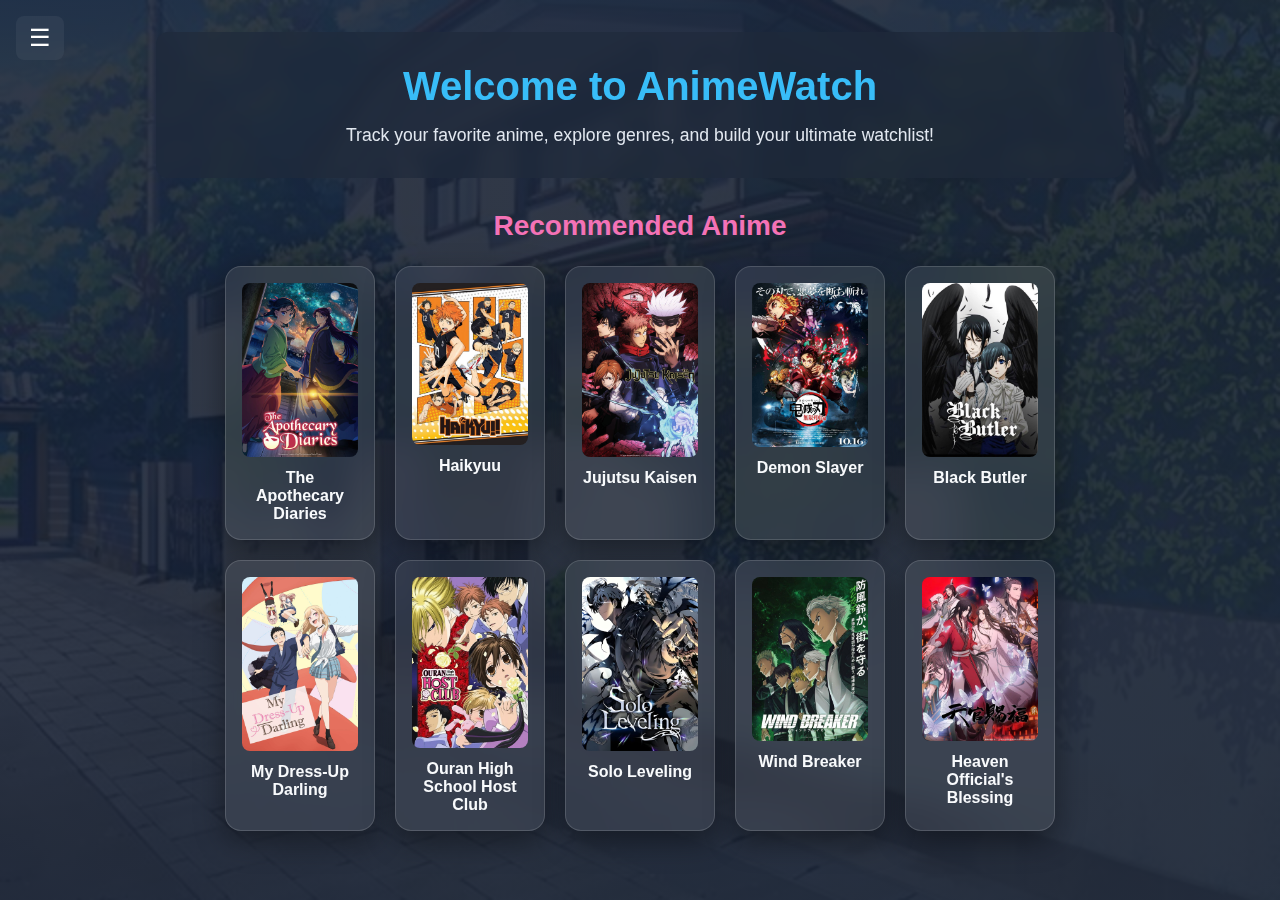
<file: index.html>
<!DOCTYPE html>
<html lang="en">
<head>
  <meta charset="UTF-8" />
  <meta name="viewport" content="width=device-width, initial-scale=1.0" />
  <title>Anime Watchlist - Home</title>
  <link rel="stylesheet" href="style.css" />
</head>
<body>

  <!-- Menu Toggle Button -->
  <button class="menu-toggle" onclick="toggleSidebar()">☰</button>

  <!-- Sidebar -->
  <aside class="sidebar" id="sidebar">
    <h2>Menu</h2>
    <nav>
      <a href="index.html">Home</a>
      <a href="explore.html">Explore</a>
      <a href="watchlist.html">Watchlist</a>
    </nav>
    <ul class="genre-list">
      <li>Action</li>
      <li>Adventure</li>
      <li>Romance</li>
      <li>Fantasy</li>
      <li>Sci-Fi</li>
      <li>Drama</li>
    </ul>
  </aside>

  <!-- Main Content -->
  <main class="main-content">
    <section class="hero">
      <h1>Welcome to AnimeWatch</h1>
      <p>Track your favorite anime, explore genres, and build your ultimate watchlist!</p>
    </section>

    <section class="recommendations">
      <h2>Recommended Anime</h2>
      <div class="anime-list">
        <!-- Placeholder Cards -->
        <div class="anime-card">
          <img src="tadposter.jpeg" alt="Anime 1">
          <h4>The Apothecary Diaries</h4>
        </div>
        <div class="anime-card">
          <img src="haikyuuposter.jpeg" alt="Anime 2">
          <h4>Haikyuu</h4>
        </div>
        <div class="anime-card">
          <img src="jjkposter.jpeg" alt="Anime 3">
          <h4>Jujutsu Kaisen</h4>
        </div>
        <div class="anime-card">
          <img src="demslayposter.jpeg" alt="Anime 3">
          <h4>Demon Slayer</h4>
        </div>
        <div class="anime-card">
          <img src="Kuroshitsuji or Black Butler Videos.jpeg" alt="Anime 3">
          <h4>Black Butler</h4>
        </div>
        <div class="anime-card">
          <img src="mydressupdarlingposter.jpeg" alt="Anime 3">
          <h4>My Dress-Up Darling</h4>
        </div><div class="anime-card">
          <img src="ohshc.jpeg" alt="Anime 3">
          <h4>Ouran High School Host Club</h4>
        </div><div class="anime-card">
          <img src="Solo Leveling _ ♥︎.jpeg" alt="Anime 3">
          <h4>Solo Leveling</h4>
        </div><div class="anime-card">
          <img src="Wind Breaker _ Key Visual.jpeg" alt="Anime 3">
          <h4>Wind Breaker</h4>
        </div><div class="anime-card">
          <img src="heavenoffblessposter.jpeg" alt="Anime 3">
          <h4>Heaven Official's Blessing</h4>
        </div>
      </div>
    </section>
  </main>

  <script>
    function toggleSidebar() {
      document.getElementById("sidebar").classList.toggle("open");
    }
  </script>
</body>
</html>
</file>
<file: style.css>
/* Reset & Base */
* {
  margin: 0;
  padding: 0;
  box-sizing: border-box;
}
body {
  font-family: 'Segoe UI', sans-serif;
  background: 
    linear-gradient(to bottom right, rgba(15, 23, 42, 0.85), rgba(30, 41, 59, 0.95)),
    url('bg2.jpeg') no-repeat center center fixed;
  background-size: cover;
  color: #ffffff;
  min-height: 100vh;
  overflow-x: hidden;
}


/* Menu Toggle Button */
.menu-toggle {
  position: fixed;
  top: 1rem;
  left: 1rem;
  z-index: 1100;
  background: rgba(255, 255, 255, 0.05);
  color: #ffffff;
  font-size: 1.5rem;
  padding: 0.5rem 0.8rem;
  border: none;
  border-radius: 8px;
  cursor: pointer;
  backdrop-filter: blur(6px);
  transition: background 0.3s;
}
.menu-toggle:hover {
  background: rgba(255, 255, 255, 0.15);
}

/* Sidebar */
.sidebar {
  position: fixed;
  top: 0;
  left: 0;
  width: 220px;
  height: 100vh;
  padding: 2rem 1rem;
  background: rgba(30, 41, 59, 0.75);
  backdrop-filter: blur(14px);
  border-right: 1px solid rgba(255, 255, 255, 0.1);
  transform: translateX(-100%);
  transition: transform 0.3s ease;
  z-index: 1000;
}
.sidebar.open {
  transform: translateX(0);
}
.sidebar h2 {
  margin-top: 2rem; /* or more, as needed */
  margin-bottom: 1.5rem;
  font-size: 1.5rem;
}
.sidebar nav a {
  display: block;
  margin-bottom: 1rem;
  color: #cbd5e1;
  text-decoration: none;
  font-size: 1rem;
  padding: 0.4rem 0.6rem;
  border-radius: 6px;
  transition: background 0.2s;
}
.sidebar nav a:hover {
  background: rgba(255, 255, 255, 0.1);
}
.genre-list {
  list-style: none;
  padding-left: 1rem;
  margin-top: 1rem;
}
.genre-list li {
  margin: 0.4rem 0;
  font-size: 0.95rem;
  opacity: 0.9;
}

/* Main Content */
.main-content {
  max-width: 1000px;
  margin: 0 auto;
  padding: 2rem 1rem;
  display: flex;
  flex-direction: column;
  align-items: center;
  gap: 2rem;
}

/* Hero Section */
.hero {
  text-align: center;
  background: rgba(30, 41, 59, 0.65);
  border-radius: 12px;
  padding: 2rem;
  backdrop-filter: blur(8px);
  width: 100%;
}
.hero h1 {
  font-size: 2.5rem;
  margin-bottom: 1rem;
  color: #38bdf8;
}
.hero p {
  font-size: 1.1rem;
  color: #e2e8f0;
}

/* Recommendations */
.recommendations h2 {
  text-align: center;
  font-size: 1.75rem;
  color: #f472b6;
  margin-bottom: 1.5rem;
}

/* Anime Cards */
.anime-list {
  display: flex;
  flex-wrap: wrap;
  justify-content: center;
  gap: 1.25rem;
}
.anime-card {
  width: 150px;
  background: rgba(255, 255, 255, 0.08);
  border: 1px solid rgba(255, 255, 255, 0.15);
  border-radius: 16px;
  padding: 1rem;
  backdrop-filter: blur(20px);
  box-shadow: 0 10px 30px rgba(0, 0, 0, 0.4);
  text-align: center;
  transition: transform 0.3s ease;
}
.anime-card:hover {
  transform: translateY(-6px);
}
.anime-card img {
  width: 100%;
  border-radius: 8px;
}
.anime-card h4 {
  margin-top: 0.5rem;
  font-size: 1rem;
  color: #f8fafc;
}
</file>
